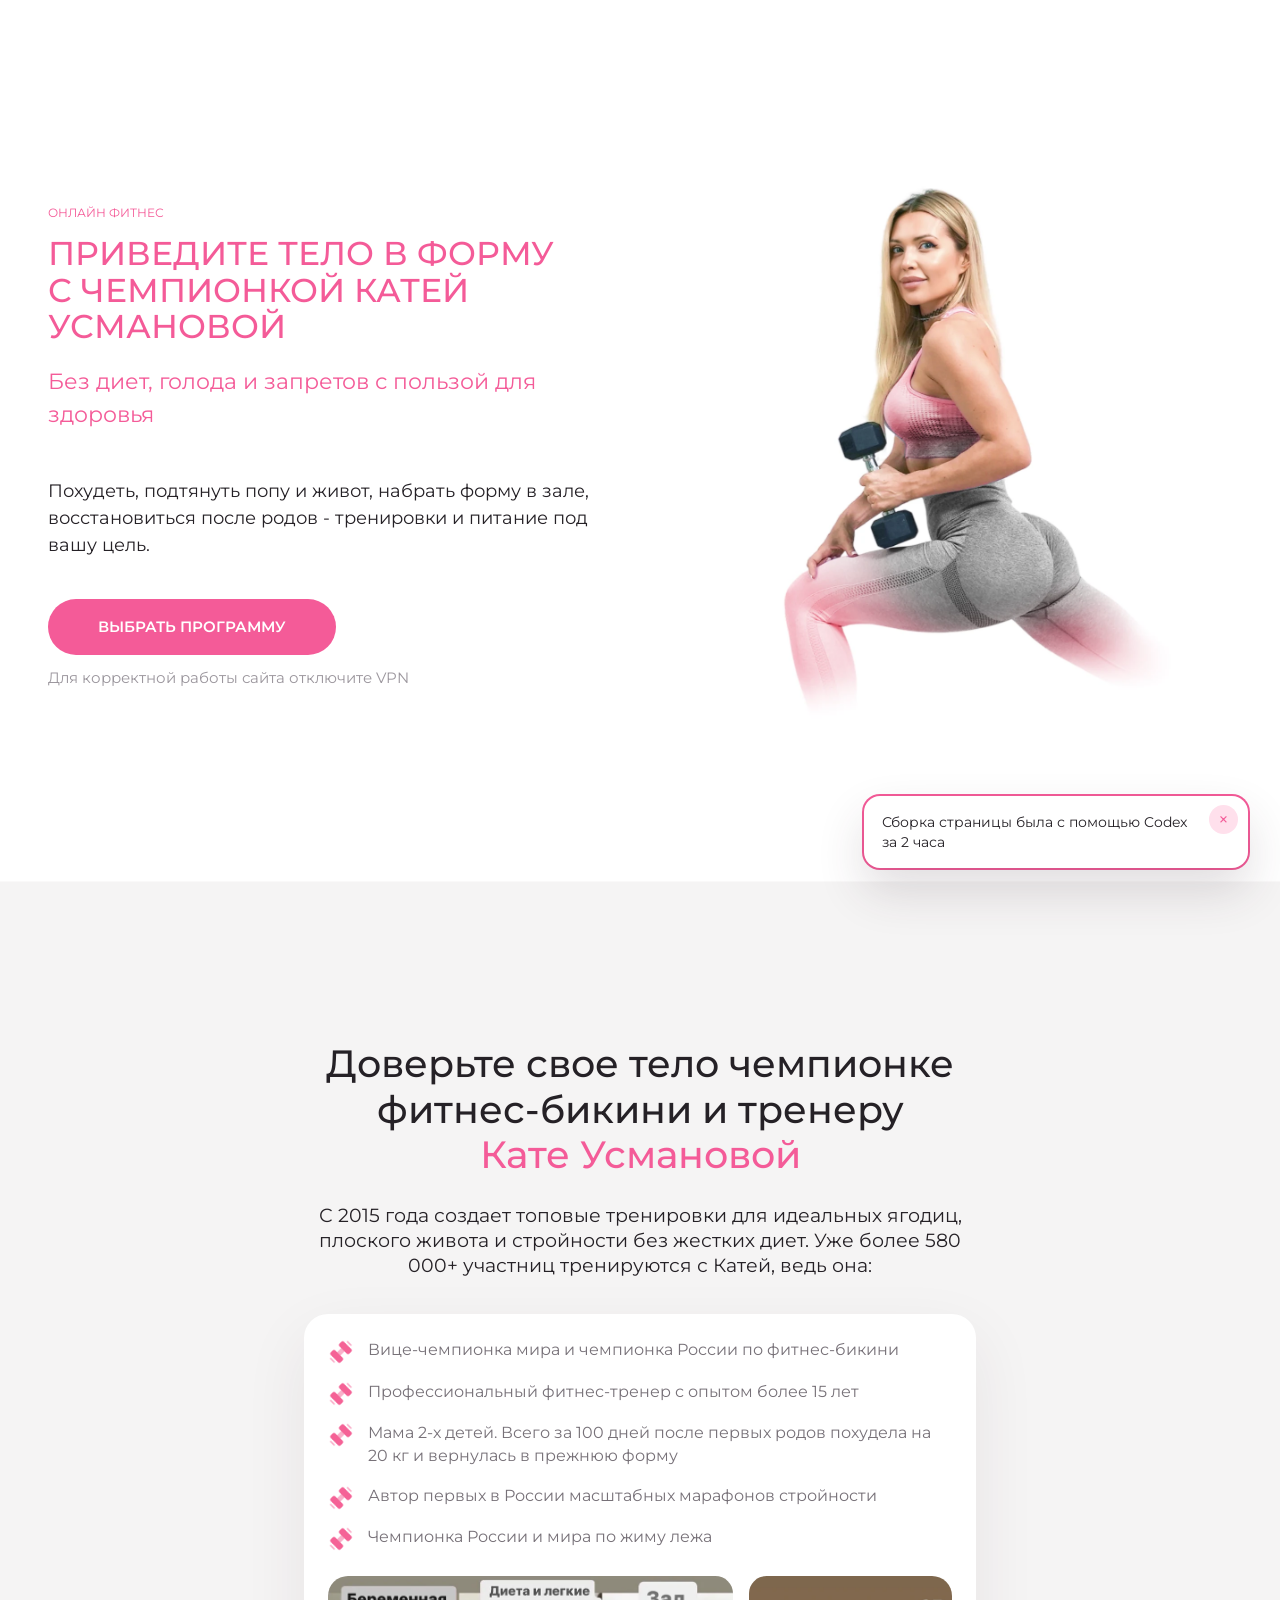
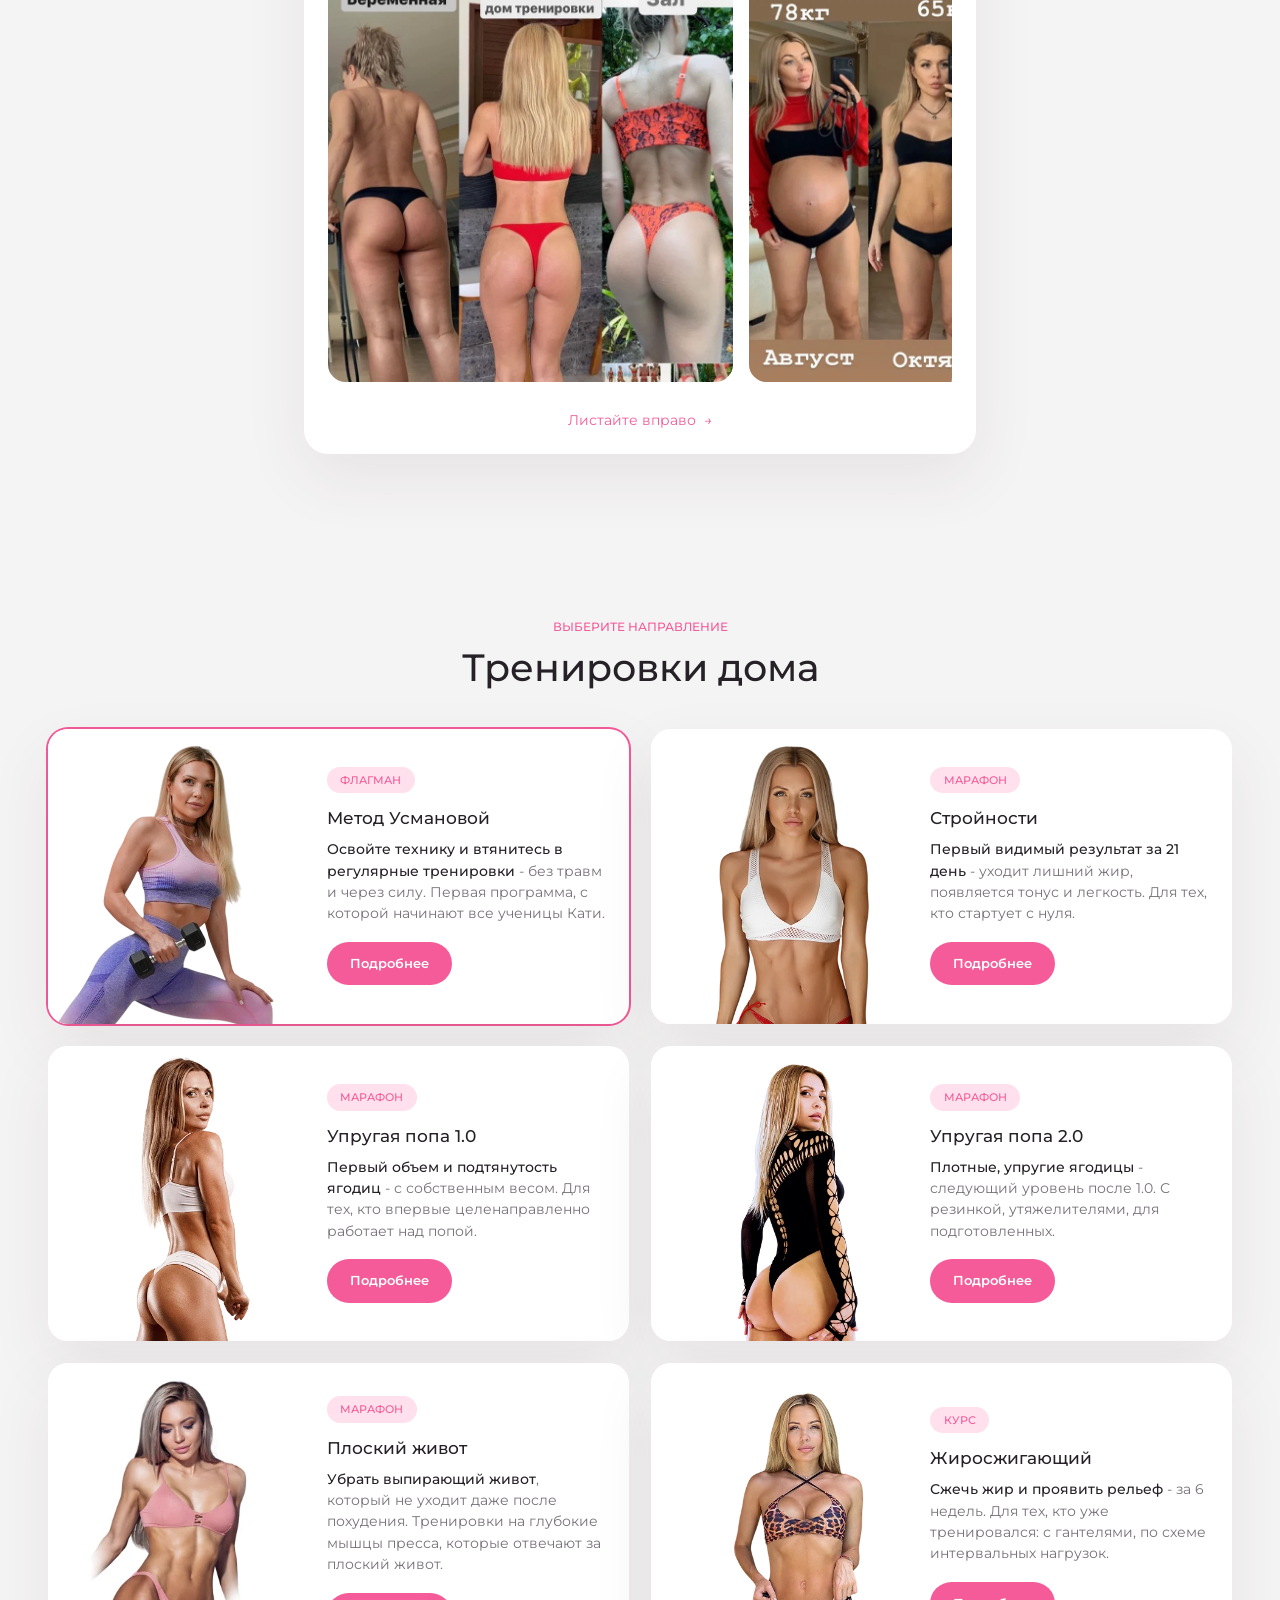
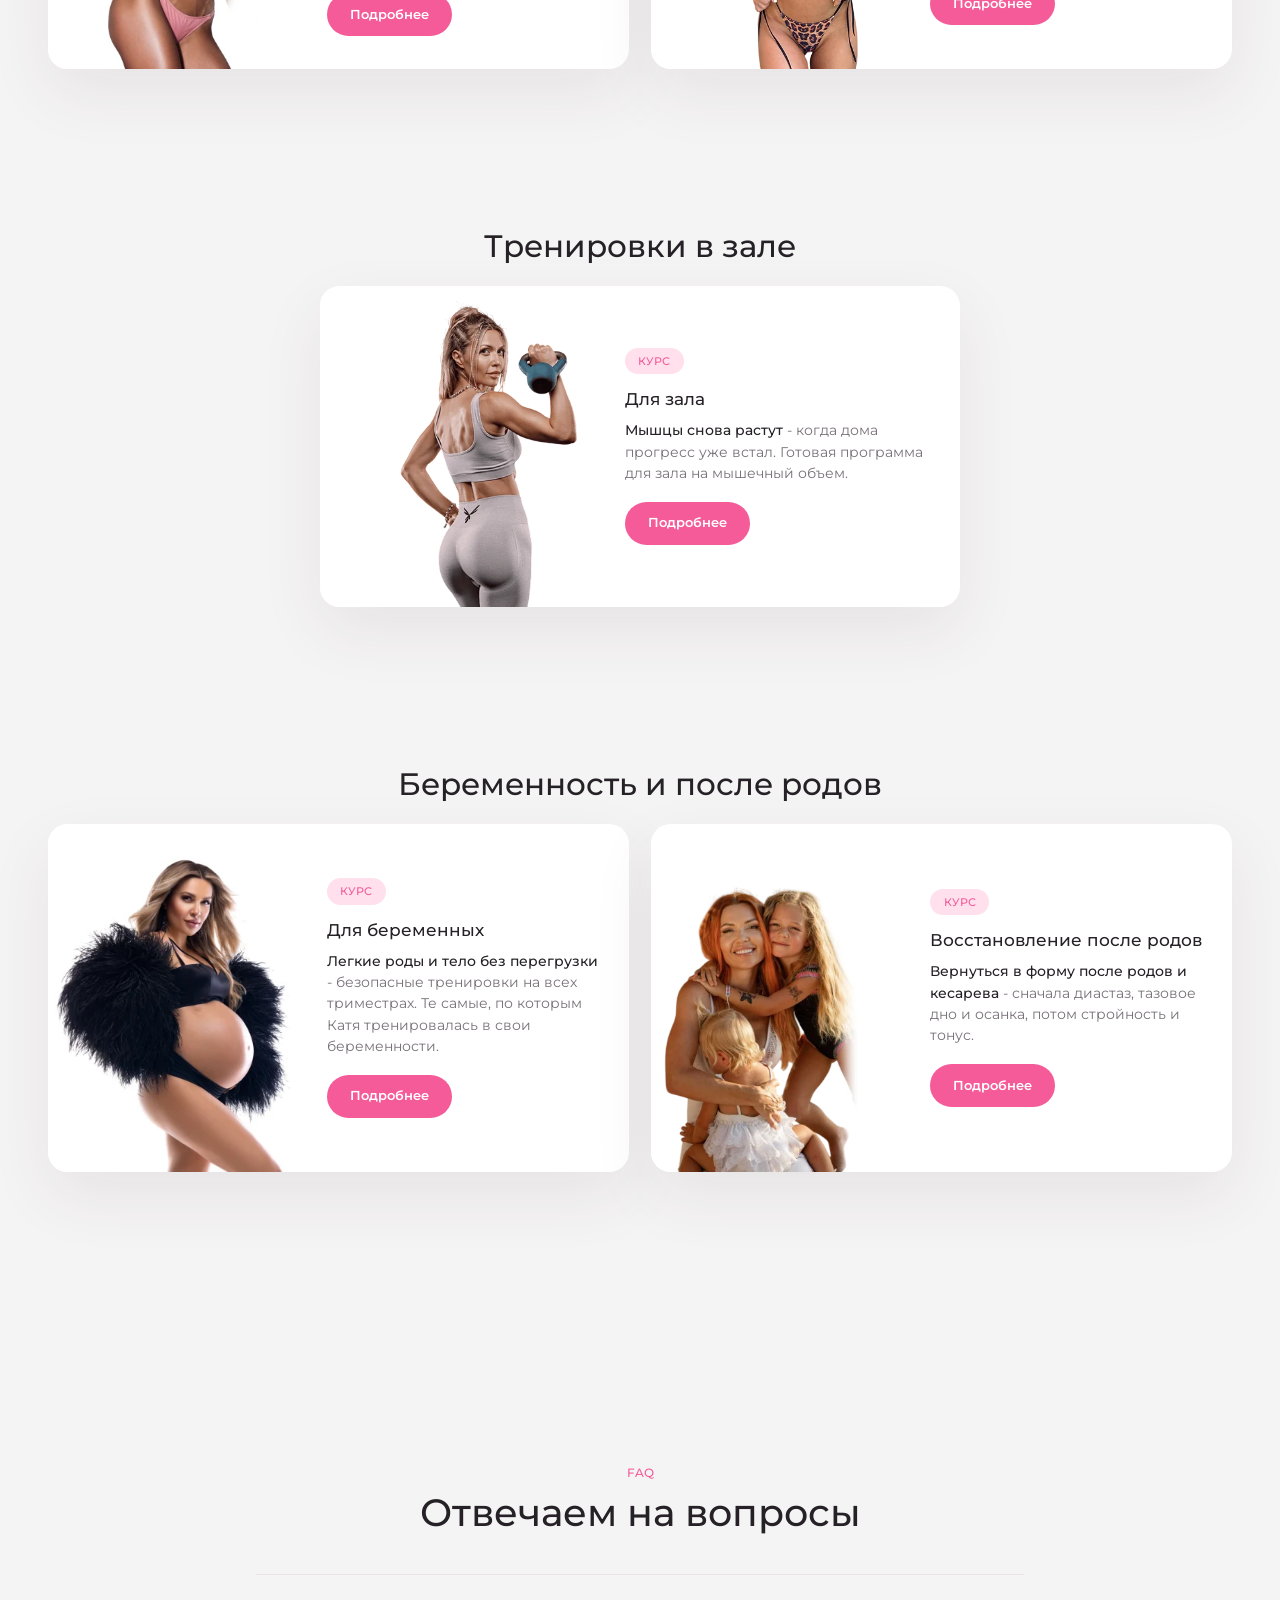
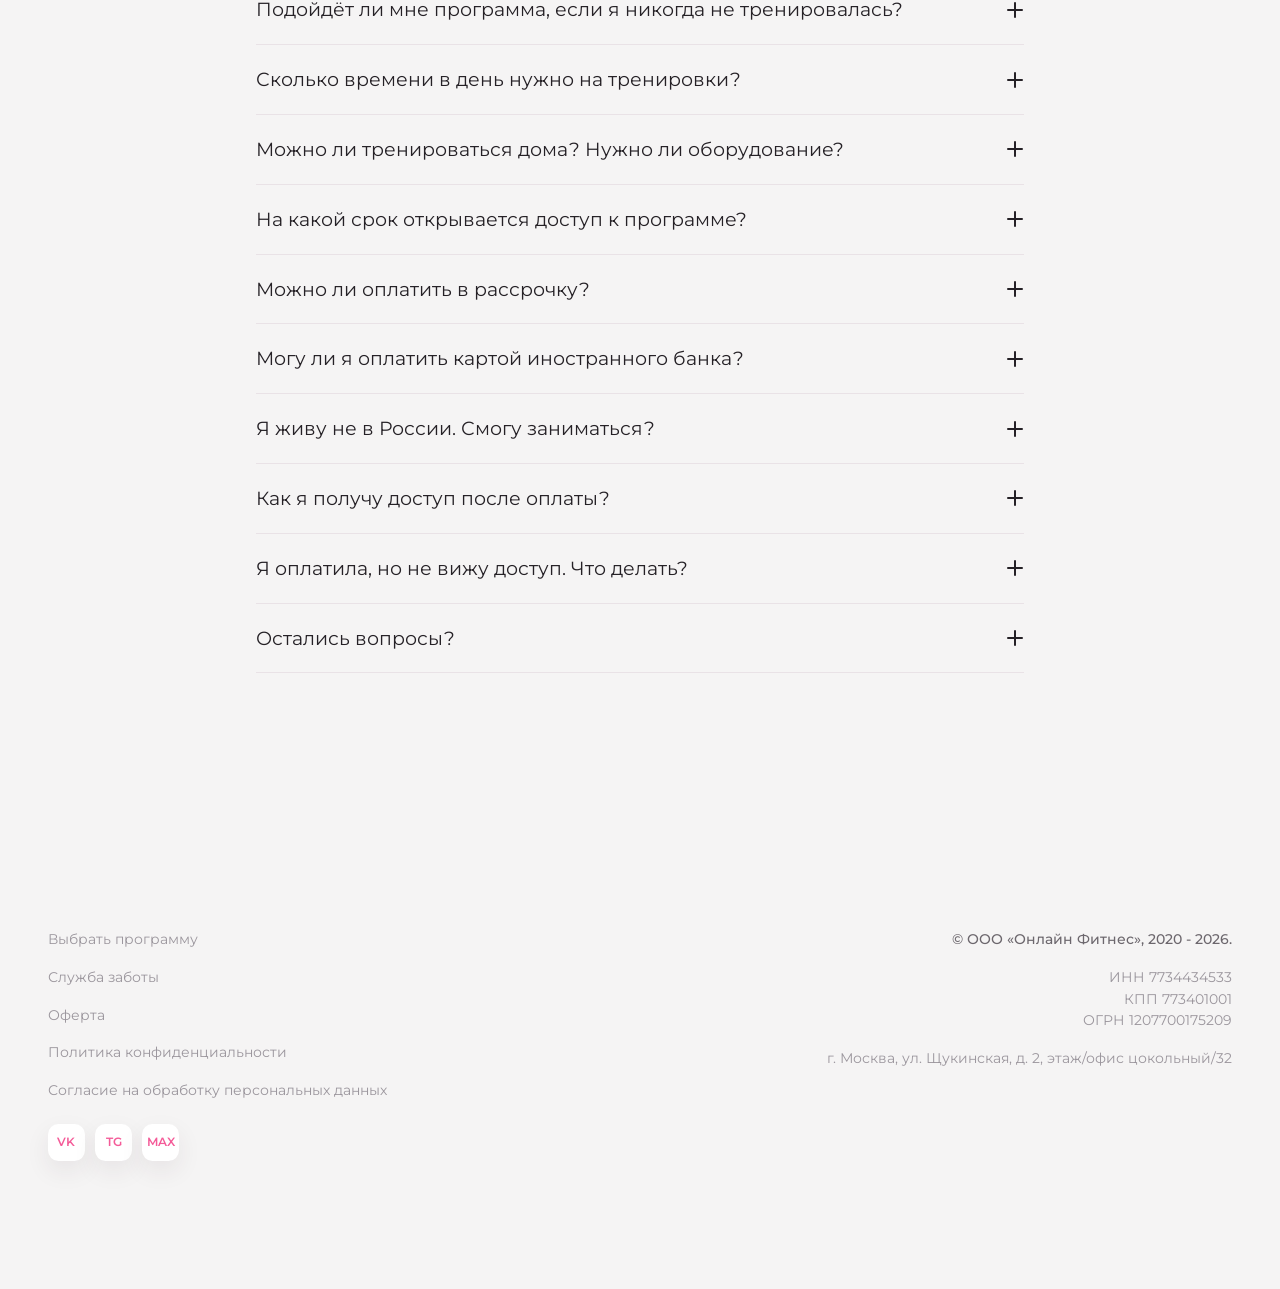
<file: index.html>
<!doctype html>
<html lang="ru">
  <head>
    <meta charset="utf-8">
    <meta name="viewport" content="width=device-width, initial-scale=1">
    <title>Онлайн Фитнес с Катей Усмановой</title>
    <meta
      name="description"
      content="Тренировки дома, в зале, во время беременности и после родов с Катей Усмановой."
    >
    <link rel="preconnect" href="https://fonts.googleapis.com">
    <link rel="preconnect" href="https://fonts.gstatic.com" crossorigin>
    <link
      href="https://fonts.googleapis.com/css2?family=Montserrat:wght@400;500;600;700;800&display=swap"
      rel="stylesheet"
    >
    <link rel="stylesheet" href="styles.css?v=20260623-6">
  </head>
  <body>
    <header class="hero" id="top">
      <div class="hero__content">
        <p class="hero__kicker">Онлайн фитнес</p>
        <h1>
          <span class="hero__title-line hero__title-line--nowrap">Приведите тело в форму</span>
          <span class="hero__title-line">с чемпионкой Катей</span>
          <span class="hero__title-line">Усмановой</span>
        </h1>
        <p class="hero__lead">Без диет, голода и запретов с пользой для здоровья</p>
        <p class="hero__text">
          Похудеть, подтянуть попу и живот, набрать форму в зале, восстановиться после родов -
          тренировки и питание под вашу цель.
        </p>
        <div class="hero__actions">
          <a class="button button--primary" href="#programs">Выбрать программу</a>
          <span>Для корректной работы сайта отключите VPN</span>
        </div>
      </div>
      <div class="hero__media" aria-hidden="true">
        <img src="assets/hero-kate.webp" alt="">
      </div>
    </header>

    <main>
      <section class="trust" aria-labelledby="trust-title">
        <div class="trust__intro">
          <h2 id="trust-title">
            Доверьте свое тело чемпионке фитнес-бикини и тренеру
            <span>Кате Усмановой</span>
          </h2>
          <p>
            С 2015 года создает топовые тренировки для идеальных ягодиц, плоского живота
            и стройности без жестких диет. Уже более 580 000+ участниц тренируются с Катей,
            ведь она:
          </p>
        </div>

        <div class="trust__card">
          <ul class="trust__facts">
            <li>Вице-чемпионка мира и чемпионка России по фитнес-бикини</li>
            <li>Профессиональный фитнес-тренер с опытом более 15 лет</li>
            <li>Мама 2-х детей. Всего за 100 дней после первых родов похудела на 20 кг и вернулась в прежнюю форму</li>
            <li>Автор первых в России масштабных марафонов стройности</li>
            <li>Чемпионка России и мира по жиму лежа</li>
          </ul>

          <div class="trust-slider" data-trust-slider>
            <div class="trust-slider__viewport">
              <div class="trust-slider__track" data-trust-track>
                <figure class="trust-slide is-active">
                  <img src="assets/results-01.webp" alt="Результаты учениц в домашних тренировках и зале">
                </figure>
                <figure class="trust-slide">
                  <img src="assets/results-02.webp" alt="Трансформация тела после беременности">
                </figure>
                <figure class="trust-slide">
                  <img src="assets/results-03.webp" alt="Результат похудения и тонуса живота">
                </figure>
                <figure class="trust-slide">
                  <img src="assets/results-04.webp" alt="Восстановление формы после родов">
                </figure>
                <figure class="trust-slide">
                  <img src="assets/results-05.webp" alt="Форма после беременности и тренировок">
                </figure>
                <figure class="trust-slide">
                  <img src="assets/results-06.webp" alt="Результат программы в зале">
                </figure>
                <figure class="trust-slide">
                  <img src="assets/results-07.webp" alt="Сравнение результата тренировок">
                </figure>
              </div>
            </div>
            <p class="trust-slider__hint">Листайте вправо <span aria-hidden="true">→</span></p>
          </div>
        </div>
      </section>

      <section class="programs" id="programs" aria-labelledby="programs-title">
        <div class="section-heading">
          <span>Выберите направление</span>
          <h2 id="programs-title">Тренировки дома</h2>
        </div>

        <div class="program-group">
          <div class="program-grid">
            <a class="program-card program-card--method program-card--featured" href="program.html?program=method">
              <img src="assets/method.webp" alt="Метод Усмановой">
              <div class="program-card__body">
                <span class="program-card__label">Флагман</span>
                <h4>Метод Усмановой</h4>
                <p><span>Освойте технику и втянитесь в регулярные тренировки</span> - без травм и через силу. Первая программа, с которой начинают все ученицы Кати.</p>
                <span class="button button--small">Подробнее</span>
              </div>
            </a>
            <a class="program-card program-card--slim" href="program.html?program=slim">
              <img src="assets/slim.webp" alt="Стройности">
              <div class="program-card__body">
                <span class="program-card__label">Марафон</span>
                <h4>Стройности</h4>
                <p><span>Первый видимый результат за 21 день</span> - уходит лишний жир, появляется тонус и легкость. Для тех, кто стартует с нуля.</p>
                <span class="button button--small">Подробнее</span>
              </div>
            </a>
            <a class="program-card program-card--glutes-10" href="program.html?program=glutes-10">
              <img src="assets/glutes-10.webp" alt="Упругая попа 1.0">
              <div class="program-card__body">
                <span class="program-card__label">Марафон</span>
                <h4>Упругая попа 1.0</h4>
                <p><span>Первый объем и подтянутость ягодиц</span> - с собственным весом. Для тех, кто впервые целенаправленно работает над попой.</p>
                <span class="button button--small">Подробнее</span>
              </div>
            </a>
            <a class="program-card program-card--glutes-20" href="program.html?program=glutes-20">
              <img src="assets/glutes-20.webp" alt="Упругая попа 2.0">
              <div class="program-card__body">
                <span class="program-card__label">Марафон</span>
                <h4>Упругая попа 2.0</h4>
                <p><span>Плотные, упругие ягодицы</span> - следующий уровень после 1.0. С резинкой, утяжелителями, для подготовленных.</p>
                <span class="button button--small">Подробнее</span>
              </div>
            </a>
            <a class="program-card program-card--abs" href="program.html?program=abs">
              <img src="assets/abs.webp" alt="Плоский живот">
              <div class="program-card__body">
                <span class="program-card__label">Марафон</span>
                <h4>Плоский живот</h4>
                <p><span>Убрать выпирающий живот</span>, который не уходит даже после похудения. Тренировки на глубокие мышцы пресса, которые отвечают за плоский живот.</p>
                <span class="button button--small">Подробнее</span>
              </div>
            </a>
            <a class="program-card program-card--fatburn" href="program.html?program=fatburn">
              <img src="assets/fatburn.webp" alt="Жиросжигающий">
              <div class="program-card__body">
                <span class="program-card__label">Курс</span>
                <h4>Жиросжигающий</h4>
                <p><span>Сжечь жир и проявить рельеф</span> - за 6 недель. Для тех, кто уже тренировался: с гантелями, по схеме интервальных нагрузок.</p>
                <span class="button button--small">Подробнее</span>
              </div>
            </a>
          </div>
        </div>

        <div class="program-group">
          <h3>Тренировки в зале</h3>
          <div class="program-grid program-grid--single">
            <a class="program-card program-card--gym" href="program.html?program=gym">
              <img src="assets/gym.webp" alt="Для зала">
              <div class="program-card__body">
                <span class="program-card__label">Курс</span>
                <h4>Для зала</h4>
                <p><span>Мышцы снова растут</span> - когда дома прогресс уже встал. Готовая программа для зала на мышечный объем.</p>
                <span class="button button--small">Подробнее</span>
              </div>
            </a>
          </div>
        </div>

        <div class="program-group">
          <h3>Беременность и после родов</h3>
          <div class="program-grid">
            <a class="program-card program-card--pregnancy" href="program.html?program=pregnancy">
              <img src="assets/pregnancy.webp" alt="Для беременных">
              <div class="program-card__body">
                <span class="program-card__label">Курс</span>
                <h4>Для беременных</h4>
                <p><span>Легкие роды и тело без перегрузки</span> - безопасные тренировки на всех триместрах. Те самые, по которым Катя тренировалась в свои беременности.</p>
                <span class="button button--small">Подробнее</span>
              </div>
            </a>
            <a class="program-card program-card--postpartum" href="program.html?program=postpartum">
              <img src="assets/postpartum.webp" alt="Восстановление после родов">
              <div class="program-card__body">
                <span class="program-card__label">Курс</span>
                <h4>Восстановление после родов</h4>
                <p><span>Вернуться в форму после родов и кесарева</span> - сначала диастаз, тазовое дно и осанка, потом стройность и тонус.</p>
                <span class="button button--small">Подробнее</span>
              </div>
            </a>
          </div>
        </div>
      </section>

      <section class="faq" aria-labelledby="faq-title">
        <div class="section-heading">
          <span>FAQ</span>
          <h2 id="faq-title">Отвечаем на вопросы</h2>
        </div>
        <div class="faq__list">
          <div class="faq-item">
            <button class="faq-item__button" type="button" aria-expanded="false">
              Подойдёт ли мне программа, если я никогда не тренировалась?
              <span></span>
            </button>
            <div class="faq-item__panel">
              <p>Да. На витрине есть программы для старта с нуля - например, Метод Усмановой и Марафон стройности. Катя показывает и объясняет каждое движение, вы просто повторяете. Если не знаете, с чего начать, напишите нам - поможем выбрать программу под вашу цель и уровень.</p>
            </div>
          </div>
          <div class="faq-item">
            <button class="faq-item__button" type="button" aria-expanded="false">
              Сколько времени в день нужно на тренировки?
              <span></span>
            </button>
            <div class="faq-item__panel">
              <p>От 20 до 45 минут. Заниматься можно в любое удобное время - расписания нет, уроки открыты, включаете когда вам удобно днём или вечером.</p>
            </div>
          </div>
          <div class="faq-item">
            <button class="faq-item__button" type="button" aria-expanded="false">
              Можно ли тренироваться дома? Нужно ли оборудование?
              <span></span>
            </button>
            <div class="faq-item__panel">
              <p>Да, все программы рассчитаны на занятия дома. Для большинства достаточно коврика и собственного веса. Для некоторых программ пригодится минимальный инвентарь - фитнес-резинка, лёгкие гантели или утяжелители. Его можно заменить подручными средствами, например бутылками с водой. Что именно нужно, указано в описании каждой программы.</p>
            </div>
          </div>
          <div class="faq-item">
            <button class="faq-item__button" type="button" aria-expanded="false">
              На какой срок открывается доступ к программе?
              <span></span>
            </button>
            <div class="faq-item__panel">
              <p>Срок доступа указан в описании каждой программы.</p>
            </div>
          </div>
          <div class="faq-item">
            <button class="faq-item__button" type="button" aria-expanded="false">
              Можно ли оплатить в рассрочку?
              <span></span>
            </button>
            <div class="faq-item__panel">
              <p>Да, рассрочка доступна. Условия указаны при оформлении заказа.</p>
            </div>
          </div>
          <div class="faq-item">
            <button class="faq-item__button" type="button" aria-expanded="false">
              Могу ли я оплатить картой иностранного банка?
              <span></span>
            </button>
            <div class="faq-item__panel">
              <p>Да. При оформлении заказа нажмите «Оплатить картой иностранного банка», выберите удобный способ на платёжной странице и подтвердите оплату.</p>
            </div>
          </div>
          <div class="faq-item">
            <button class="faq-item__button" type="button" aria-expanded="false">
              Я живу не в России. Смогу заниматься?
              <span></span>
            </button>
            <div class="faq-item__panel">
              <p>Да. Тренировки доступны в любой точке мира - нужен только смартфон, планшет или компьютер с интернетом.</p>
            </div>
          </div>
          <div class="faq-item">
            <button class="faq-item__button" type="button" aria-expanded="false">
              Как я получу доступ после оплаты?
              <span></span>
            </button>
            <div class="faq-item__panel">
              <p>Доступ к программам открывается в личном кабинете сразу после оплаты. Авторизация - по номеру телефона, который вы указали при оформлении заказа.</p>
            </div>
          </div>
          <div class="faq-item">
            <button class="faq-item__button" type="button" aria-expanded="false">
              Я оплатила, но не вижу доступ. Что делать?
              <span></span>
            </button>
            <div class="faq-item__panel">
              <p>Проверьте, что авторизовались по тому же номеру телефона, который указывали при оплате. Письмо-подтверждение приходит на почту в течение суток - загляните и в папку «Спам». Если доступа всё равно нет, напишите в поддержку, поможем.</p>
            </div>
          </div>
          <div class="faq-item">
            <button class="faq-item__button" type="button" aria-expanded="false">
              Остались вопросы?
              <span></span>
            </button>
            <div class="faq-item__panel">
              <p>Напишите нам - поможем выбрать программу и ответим на любой вопрос. ВК: vk.ru/usmanovateam. Почта: help@usmanovasport.ru</p>
            </div>
          </div>
        </div>
      </section>
    </main>

    <footer class="footer">
      <div class="footer__inner">
        <div class="footer__column footer__column--links">
          <a href="#programs">Выбрать программу</a>
          <a href="https://usmanovafit.gymteam.ru/cms/system/contact">Служба заботы</a>
          <a href="https://usmanovafit.gymteam.ru/oferta_fitnes">Оферта</a>
          <a href="https://usmanovafit.gymteam.ru/protection_fitnes">Политика конфиденциальности</a>
          <a href="https://usmanovafit.gymteam.ru/personaldata">Согласие на обработку персональных данных</a>
          <div class="socials" aria-label="Социальные сети">
            <a href="https://vk.ru/usmanovateam" target="_blank" rel="noopener noreferrer" aria-label="VK">VK</a>
            <a href="https://t.me/UsmanovaSport_bot" target="_blank" rel="noopener noreferrer" aria-label="Telegram">TG</a>
            <a href="https://max.ru/id7734434533_1_bot" target="_blank" rel="noopener noreferrer" aria-label="MAX">MAX</a>
          </div>
        </div>
        <div class="footer__column footer__column--details">
          <p class="footer__brand">© ООО «Онлайн Фитнес», 2020 - 2026.</p>
          <p>ИНН 7734434533<br>КПП 773401001<br>ОГРН 1207700175209</p>
          <p>г. Москва, ул. Щукинская, д. 2, этаж/офис цокольный/32</p>
        </div>
      </div>
    </footer>

    <div class="build-popup" data-build-popup hidden>
      <div class="build-popup__content" role="status" aria-live="polite">
        <p>Сборка страницы была с помощью Codex за 2 часа</p>
        <button class="build-popup__close" type="button" aria-label="Закрыть" data-build-popup-close>×</button>
      </div>
    </div>

    <script src="script.js"></script>
  </body>
</html>
</file>
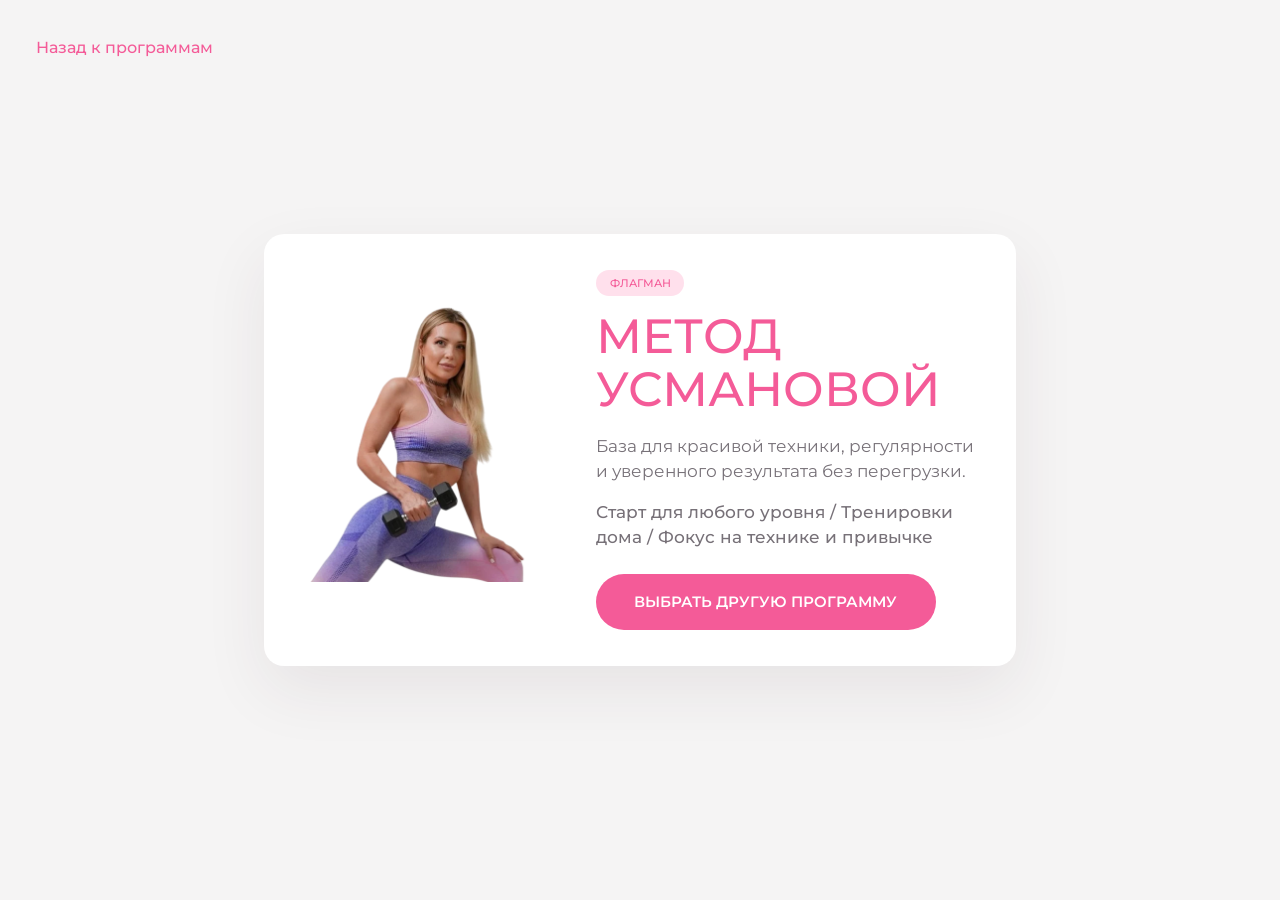
<file: program.html>
<!doctype html>
<html lang="ru">
  <head>
    <meta charset="utf-8">
    <meta name="viewport" content="width=device-width, initial-scale=1">
    <title>Программа тренировок</title>
    <link rel="preconnect" href="https://fonts.googleapis.com">
    <link rel="preconnect" href="https://fonts.gstatic.com" crossorigin>
    <link
      href="https://fonts.googleapis.com/css2?family=Montserrat:wght@400;500;600;700;800&display=swap"
      rel="stylesheet"
    >
    <link rel="stylesheet" href="styles.css">
  </head>
  <body>
    <main class="program-page">
      <a class="back-link" href="index.html#programs">Назад к программам</a>
      <article class="program-detail" id="program-detail">
        <div class="program-detail__media">
          <img id="program-image" src="assets/method.webp" alt="">
        </div>
        <div class="program-detail__text">
          <span class="program-card__label" id="program-type">Программа</span>
          <h1 id="program-title">Метод Усмановой</h1>
          <p id="program-description">
            Подробная информация о программе появится здесь позже.
          </p>
          <p class="program-detail__note">Сейчас это короткая карточка выбранного направления.</p>
          <a class="button button--primary" href="index.html#programs">Выбрать другую программу</a>
        </div>
      </article>
    </main>
    <script src="script.js"></script>
  </body>
</html>
</file>
<file: styles.css>
:root {
  --pink: #f45b98;
  --pink-dark: #e63e82;
  --pink-soft: #ffe0ec;
  --ink: #252126;
  --muted: #777178;
  --line: #e9e2e6;
  --surface: #ffffff;
  --page: #f5f4f4;
  --shadow: 0 1.5rem 4rem rgba(63, 43, 55, 0.08);
  font-size: 16px;
}

* {
  box-sizing: border-box;
}

html {
  scroll-behavior: smooth;
}

body {
  margin: 0;
  color: var(--ink);
  background: var(--page);
  font-family: Montserrat, Arial, sans-serif;
  font-size: 1rem;
  font-weight: 400;
  line-height: 1.5;
  -webkit-font-smoothing: antialiased;
  text-rendering: optimizeLegibility;
}

img {
  display: block;
  max-width: 100%;
}

a {
  color: inherit;
  text-decoration: none;
}

.hero {
  min-height: 45rem;
  display: grid;
  grid-template-columns: minmax(0, 1fr) minmax(20rem, 34rem);
  gap: clamp(1.5rem, 4vw, 5rem);
  align-items: center;
  max-width: 82rem;
  margin: 0 auto;
  padding: clamp(6rem, 12vw, 11rem) clamp(1.25rem, 4vw, 3rem) clamp(8rem, 12vw, 10rem);
  background: #ffffff;
  box-shadow: 0 0 0 100vmax #ffffff;
  clip-path: inset(0 -100vmax);
}

.hero__content {
  max-width: 38rem;
}

.hero__kicker,
.section-heading span,
.program-card__label {
  color: var(--pink);
  font-size: 0.78rem;
  font-weight: 500;
  text-transform: uppercase;
}

.hero h1,
.section-heading h2,
.program-group h3,
.program-detail h1 {
  margin: 0;
  line-height: 1.12;
}

.hero h1 {
  color: var(--pink);
  font-size: clamp(1.9rem, 2.55vw, 2.65rem);
  font-weight: 500;
  text-transform: uppercase;
  animation: heroTitleIn 720ms ease both;
}

.hero__title-line {
  display: block;
}

.hero__title-line--nowrap {
  white-space: nowrap;
}

.hero__kicker {
  font-weight: 400;
}

.hero__lead {
  max-width: 32rem;
  margin: 1.25rem 0 0;
  color: var(--pink);
  font-size: clamp(1.12rem, 1.7vw, 1.45rem);
  font-weight: 400;
}

.hero__text {
  max-width: 34rem;
  margin: 3rem 0 0;
  font-size: clamp(1rem, 1.4vw, 1.25rem);
}

.hero__actions {
  display: grid;
  gap: 0.75rem;
  justify-items: start;
  margin-top: 2.5rem;
}

.hero__actions span {
  color: #9b969d;
  font-size: 0.95rem;
}

.hero__media {
  align-self: end;
}

.hero__media img {
  width: min(100%, 31rem);
  margin-left: auto;
}

@keyframes heroTitleIn {
  from {
    opacity: 0;
    transform: translateY(0.9rem);
  }

  to {
    opacity: 1;
    transform: translateY(0);
  }
}

.button {
  display: inline-flex;
  align-items: center;
  justify-content: center;
  min-height: 3.5rem;
  padding: 0 2.4rem;
  border-radius: 999rem;
  background: var(--pink);
  color: #ffffff;
  font-size: 0.92rem;
  font-weight: 600;
  transition: transform 180ms ease, background-color 180ms ease, box-shadow 180ms ease;
}

.button:hover,
.button:focus-visible {
  background: var(--pink-dark);
  box-shadow: 0 0.9rem 2rem rgba(244, 91, 152, 0.26);
  transform: translateY(-0.12rem);
}

.button--primary {
  min-width: 18rem;
  text-transform: uppercase;
}

.button--small {
  min-height: 2.7rem;
  padding: 0 1.45rem;
  font-size: 0.82rem;
}

.trust {
  max-width: 82rem;
  margin: 0 auto;
  padding: 10rem clamp(1.25rem, 4vw, 3rem) 0;
}

.trust__intro {
  max-width: 48rem;
  margin: 0 auto 2.25rem;
  text-align: center;
}

.trust__intro h2 {
  margin: 0;
  color: var(--ink);
  font-size: clamp(1.8rem, 3vw, 2.75rem);
  font-weight: 500;
  line-height: 1.18;
}

.trust__intro h2 span {
  color: var(--pink);
  white-space: nowrap;
}

.trust__intro p {
  max-width: 42rem;
  margin: 1.6rem auto 0;
  font-size: clamp(1rem, 1.45vw, 1.2rem);
  line-height: 1.35;
}

.trust__card {
  max-width: 42rem;
  margin: 0 auto;
  padding: clamp(1rem, 2vw, 1.5rem);
  border-radius: 1.5rem;
  background: #ffffff;
  box-shadow: var(--shadow);
}

.trust__facts {
  display: grid;
  gap: 1rem;
  margin: 0;
  padding: 0;
  list-style: none;
}

.trust__facts li {
  position: relative;
  min-height: 1.6rem;
  padding-left: 2.5rem;
  color: var(--muted);
  font-size: clamp(0.95rem, 1.25vw, 1.08rem);
  line-height: 1.45;
}

.trust__facts li::before {
  content: "";
  position: absolute;
  top: 0.05rem;
  left: 0;
  width: 1.65rem;
  height: 1.65rem;
  background: url("assets/dumbbell-bullet.webp") center / contain no-repeat;
}

.trust-slider {
  margin-top: 1.6rem;
}

.trust-slider__viewport {
  overflow-x: auto;
  overflow-y: hidden;
  border-radius: 1.25rem;
  scroll-snap-type: x mandatory;
  scrollbar-color: var(--pink) var(--pink-soft);
  scrollbar-width: thin;
  -webkit-overflow-scrolling: touch;
}

.trust-slider__track {
  display: flex;
  gap: 1rem;
  padding-bottom: 1rem;
}

.trust-slide {
  flex: 0 0 calc((100% - 1rem) / 1.5);
  margin: 0;
  background: var(--page);
  border-radius: 1.1rem;
  overflow: hidden;
  scroll-snap-align: start;
}

.trust-slide img {
  width: 100%;
  aspect-ratio: 1 / 1;
  object-fit: cover;
  object-position: center;
}

.trust-slider__viewport::-webkit-scrollbar {
  height: 0.45rem;
}

.trust-slider__viewport::-webkit-scrollbar-track {
  border-radius: 999rem;
  background: var(--pink-soft);
}

.trust-slider__viewport::-webkit-scrollbar-thumb {
  border-radius: 999rem;
  background: var(--pink);
}

.trust-slider__hint {
  margin: 0.75rem 0 0;
  color: var(--pink);
  font-size: 0.86rem;
  text-align: center;
}

.trust-slider__hint span {
  display: inline-block;
  margin-left: 0.2rem;
}

.programs,
.faq {
  max-width: 82rem;
  margin: 0 auto;
  padding: 10rem clamp(1.25rem, 4vw, 3rem);
}

.section-heading {
  max-width: 40rem;
  margin: 0 auto 2.5rem;
  text-align: center;
}

.section-heading h2 {
  margin-top: 0.45rem;
  font-size: clamp(1.8rem, 3vw, 2.75rem);
  font-weight: 500;
}

.program-group + .program-group {
  margin-top: 10rem;
}

.program-group h3 {
  margin-bottom: 1.4rem;
  text-align: center;
  font-size: clamp(1.45rem, 2.4vw, 2.2rem);
  font-weight: 500;
}

.program-grid {
  display: grid;
  grid-template-columns: repeat(2, minmax(0, 1fr));
  gap: 1.4rem;
}

.program-grid--single {
  max-width: 40rem;
  margin: 0 auto;
  grid-template-columns: 1fr;
}

.program-card {
  display: grid;
  grid-template-columns: minmax(9rem, 44%) minmax(0, 1fr);
  min-height: 17rem;
  overflow: hidden;
  border: 0;
  border-radius: 1.25rem;
  background: var(--surface);
  box-shadow: var(--shadow);
  transition: transform 180ms ease, box-shadow 180ms ease;
}

.program-card.reveal-on-scroll {
  opacity: 0;
  transform: translateY(1.25rem);
}

.program-card.reveal-on-scroll.is-visible {
  opacity: 1;
  transform: translateY(0);
  transition: opacity 560ms ease, transform 560ms ease, box-shadow 180ms ease;
}

.program-card:hover,
.program-card:focus-visible {
  box-shadow: 0 2rem 4rem rgba(63, 43, 55, 0.13), 0 0 0 0.125rem rgba(244, 91, 152, 0.45);
  transform: translateY(-0.18rem);
}

.program-card--featured {
  box-shadow: var(--shadow), 0 0 0 0.125rem var(--pink);
}

.program-card img {
  width: 100%;
  height: 100%;
  padding: 0.35rem 0.25rem 0;
  background: #ffffff;
  object-fit: contain;
  object-position: center bottom;
}

.program-card--method img {
  padding-top: 0.15rem;
}

.program-card--pregnancy img,
.program-card--postpartum img {
  padding-top: 0.2rem;
}

.program-card__body {
  display: flex;
  flex-direction: column;
  align-items: flex-start;
  justify-content: center;
  padding: 1.35rem 1.45rem;
}

.program-card__label {
  display: inline-flex;
  align-items: center;
  min-height: 1.65rem;
  padding: 0 0.85rem;
  border-radius: 999rem;
  background: var(--pink-soft);
  font-size: 0.68rem;
  letter-spacing: 0;
}

.program-card h4 {
  margin: 0.75rem 0 0.5rem;
  font-size: 1.08rem;
  font-weight: 500;
}

.program-card p {
  margin: 0 0 1.1rem;
  color: var(--muted);
  font-size: 0.9rem;
  font-weight: 400;
  line-height: 1.48;
}

.program-card p span {
  color: var(--ink);
  font-weight: 500;
}

.faq {
  padding-top: 8rem;
}

.faq__list {
  max-width: 48rem;
  margin: 0 auto;
  border-top: 0.0625rem solid var(--line);
}

.faq-item {
  border-bottom: 0.0625rem solid var(--line);
}

.faq-item__button {
  width: 100%;
  display: grid;
  grid-template-columns: 1fr 1.5rem;
  gap: 1rem;
  align-items: center;
  border: 0;
  padding: 1.25rem 0;
  background: transparent;
  color: var(--ink);
  cursor: pointer;
  font: inherit;
  font-size: clamp(1rem, 1.5vw, 1.28rem);
  font-weight: 400;
  text-align: left;
}

.faq-item__button span {
  position: relative;
  width: 1.1rem;
  height: 1.1rem;
  justify-self: end;
}

.faq-item__button span::before,
.faq-item__button span::after {
  content: "";
  position: absolute;
  top: 50%;
  left: 50%;
  width: 1rem;
  height: 0.125rem;
  border-radius: 999rem;
  background: var(--ink);
  transform: translate(-50%, -50%);
  transition: transform 220ms ease;
}

.faq-item__button span::after {
  transform: translate(-50%, -50%) rotate(90deg);
}

.faq-item__panel {
  display: grid;
  grid-template-rows: 0fr;
  transition: grid-template-rows 260ms ease;
}

.faq-item__panel p {
  min-height: 0;
  overflow: hidden;
  margin: 0;
  color: var(--muted);
  font-size: 0.98rem;
}

.faq-item.is-open .faq-item__panel {
  grid-template-rows: 1fr;
}

.faq-item.is-open .faq-item__panel p {
  padding-bottom: 1.2rem;
}

.faq-item.is-open .faq-item__button span::after {
  transform: translate(-50%, -50%) rotate(0deg);
}

.footer {
  padding: 6rem clamp(1.25rem, 4vw, 3rem) 8rem;
}

.footer__inner {
  max-width: 76rem;
  display: grid;
  grid-template-columns: repeat(2, minmax(0, 1fr));
  gap: 2.5rem;
  margin: 0 auto;
  color: #9b969d;
  font-size: 0.9rem;
}

.footer__brand {
  color: #6c676d;
  font-weight: 500;
}

.footer__column {
  display: grid;
  align-content: start;
  gap: 1rem;
}

.footer__column p {
  margin: 0;
}

.footer__column--links a {
  width: fit-content;
  transition: color 180ms ease;
}

.footer__column--details {
  justify-items: end;
  text-align: right;
}

.footer__column--links a:hover,
.footer__column--links a:focus-visible {
  color: var(--pink);
}

.socials {
  display: flex;
  gap: 0.65rem;
  margin-top: 0.4rem;
}

.socials a {
  display: inline-flex;
  align-items: center;
  justify-content: center;
  width: 2.3rem;
  height: 2.3rem;
  border-radius: 0.65rem;
  background: #ffffff;
  color: var(--pink);
  font-size: 0.72rem;
  font-weight: 600;
  box-shadow: 0 0.6rem 1.5rem rgba(63, 43, 55, 0.08);
}

.build-popup {
  position: fixed;
  right: clamp(1rem, 3vw, 2rem);
  bottom: clamp(1rem, 3vw, 2rem);
  z-index: 20;
  max-width: min(24rem, calc(100vw - 2rem));
}

.build-popup__content {
  position: relative;
  padding: 1rem 3rem 1rem 1.1rem;
  border-radius: 1rem;
  background: #ffffff;
  color: var(--ink);
  box-shadow: 0 1.4rem 3rem rgba(63, 43, 55, 0.16), 0 0 0 0.125rem var(--pink);
  animation: popupIn 420ms ease both;
}

.build-popup__content p {
  margin: 0;
  font-size: 0.9rem;
  line-height: 1.4;
}

.build-popup__close {
  position: absolute;
  top: 0.55rem;
  right: 0.65rem;
  display: inline-flex;
  align-items: center;
  justify-content: center;
  width: 1.8rem;
  height: 1.8rem;
  border: 0;
  border-radius: 999rem;
  background: var(--pink-soft);
  color: var(--pink);
  cursor: pointer;
  font: inherit;
  font-size: 1.2rem;
  line-height: 1;
}

.build-popup.is-closing .build-popup__content {
  animation: popupOut 220ms ease both;
}

@keyframes popupIn {
  from {
    opacity: 0;
    transform: translateY(0.8rem) scale(0.98);
  }

  to {
    opacity: 1;
    transform: translateY(0) scale(1);
  }
}

@keyframes popupOut {
  to {
    opacity: 0;
    transform: translateY(0.4rem) scale(0.98);
  }
}

.program-page {
  position: relative;
  min-height: 100vh;
  display: grid;
  place-content: center;
  justify-items: center;
  gap: 1.25rem;
  padding: clamp(1.25rem, 4vw, 4rem);
}

.back-link {
  position: absolute;
  top: clamp(1.25rem, 4vw, 2.25rem);
  left: clamp(1.25rem, 4vw, 2.25rem);
  width: fit-content;
  color: var(--pink);
  font-weight: 500;
}

.program-detail {
  display: grid;
  grid-template-columns: minmax(10rem, 16rem) minmax(0, 24rem);
  gap: clamp(1.25rem, 4vw, 2.5rem);
  align-items: center;
  width: min(100%, 48rem);
  padding: clamp(1.25rem, 3vw, 2.25rem);
  border-radius: 1.25rem;
  background: #ffffff;
  box-shadow: var(--shadow);
}

.program-detail h1 {
  margin-top: 0.85rem;
  color: var(--pink);
  font-size: clamp(1.75rem, 4vw, 3rem);
  font-weight: 500;
  text-transform: uppercase;
}

.program-detail__text > p {
  max-width: 27rem;
  color: var(--muted);
  font-size: clamp(0.95rem, 1.3vw, 1.08rem);
}

.program-detail__note {
  margin: 0.9rem 0 1.5rem;
  color: var(--ink);
  font-weight: 500;
}

.program-detail__media {
  overflow: hidden;
  border-radius: 1.25rem;
  background: #ffffff;
}

.program-detail__media img {
  width: 100%;
  aspect-ratio: 4 / 5;
  padding: 0.35rem;
  object-fit: contain;
  object-position: top center;
}

@media (max-width: 61.9375rem) {
  .hero {
    min-height: auto;
    grid-template-columns: 1fr;
    background: #ffffff;
  }

  .hero__media {
    order: -1;
    max-width: 24rem;
    margin: 0 auto -2rem;
  }

  .hero__media img {
    margin: 0 auto;
  }

  .hero__text {
    margin-top: 2rem;
  }

  .program-grid {
    grid-template-columns: 1fr;
    max-width: 42rem;
    margin: 0 auto;
  }

  .program-detail {
    grid-template-columns: 1fr;
  }
}

@media (max-width: 61.9375rem) {
  .trust {
    padding: 6rem 1rem 0;
  }

  .trust__card {
    max-width: 42rem;
  }

  .trust-slide img {
    aspect-ratio: 1 / 1;
  }

  .programs,
  .faq {
    padding: 6rem 1rem;
  }

  .program-group + .program-group {
    margin-top: 6rem;
  }

  .faq {
    padding-top: 5rem;
  }

  .footer {
    padding: 4rem 1rem 5rem;
  }

  .hero {
    min-height: calc(100svh - 2rem);
    max-width: 42rem;
    display: flex;
    flex-direction: column;
    justify-content: flex-start;
    gap: 0;
    margin: 1rem auto;
    padding: clamp(1rem, 2.8vw, 1.5rem) clamp(1rem, 2.8vw, 1.5rem) clamp(2rem, 5vw, 3.5rem);
    border-radius: 0.9rem;
    overflow: hidden;
    background: #ffffff;
    box-shadow: none;
    clip-path: none;
  }

  .hero__content {
    display: contents;
    text-align: center;
  }

  .hero__kicker {
    display: none;
  }

  .hero h1 {
    order: 1;
    max-width: 36rem;
    margin: 0 auto;
    font-size: clamp(1.35rem, 3vw, 1.85rem);
    line-height: 1.12;
  }

  .hero__lead {
    order: 2;
    max-width: 28rem;
    margin: 0.7rem auto 0;
    font-size: clamp(0.95rem, 2vw, 1.15rem);
    line-height: 1.25;
  }

  .hero__media {
    order: 3;
    width: 100%;
    max-width: none;
    margin: 1rem auto 0;
    flex: 1 1 auto;
    display: flex;
    align-items: center;
    justify-content: center;
    min-height: 0;
  }

  .hero__media img {
    width: min(100%, 31rem);
    max-height: 53svh;
    margin: 0 auto;
    object-fit: contain;
  }

  .hero__text {
    order: 4;
    max-width: 34rem;
    margin: 0.85rem auto 0;
    font-size: clamp(0.82rem, 1.8vw, 1rem);
    line-height: 1.3;
    text-align: center;
  }

  .hero__actions {
    order: 5;
    justify-items: center;
    width: 100%;
    gap: 0.5rem;
    margin-top: 1rem;
  }

  .hero__actions span {
    font-size: clamp(0.62rem, 1.3vw, 0.78rem);
  }

  .button--primary {
    width: min(100%, 24rem);
    min-width: 0;
    min-height: 3.25rem;
    font-size: 0.86rem;
    letter-spacing: 0.08em;
  }

  .button:hover,
  .button:focus-visible {
    background: var(--pink);
    box-shadow: none;
    transform: none;
  }

  .program-card:hover,
  .program-card:focus-visible {
    box-shadow: var(--shadow);
    transform: none;
  }

  .program-card--featured:hover,
  .program-card--featured:focus-visible {
    box-shadow: var(--shadow), 0 0 0 0.125rem var(--pink);
  }

  .footer__column--links a:hover,
  .footer__column--links a:focus-visible {
    color: inherit;
  }

}

@media (max-width: 42rem) {
  :root {
    font-size: 15px;
  }

  .hero {
    min-height: calc(100svh - 2rem);
    display: flex;
    flex-direction: column;
    justify-content: flex-start;
    gap: 0;
    margin: 1rem;
    padding: 0.7rem 0.75rem 1.5rem;
    border-radius: 0.9rem;
    overflow: hidden;
    background: #ffffff;
    box-shadow: none;
    clip-path: none;
  }

  .hero__content {
    display: contents;
    text-align: center;
  }

  .hero__kicker {
    display: none;
  }

  .hero h1 {
    order: 1;
    max-width: 25rem;
    margin: 0 auto;
    font-size: clamp(0.98rem, 4.9vw, 1.32rem);
    line-height: 1.12;
  }

  .hero__lead {
    order: 2;
    max-width: 18rem;
    margin: 0.55rem auto 0;
    font-size: clamp(0.82rem, 3.5vw, 0.98rem);
    line-height: 1.25;
  }

  .hero__media {
    order: 3;
    width: 100%;
    max-width: none;
    margin: 0.8rem auto 0;
    flex: 1 1 auto;
    display: flex;
    align-items: center;
    justify-content: center;
    min-height: 0;
  }

  .hero__media img {
    width: min(100%, 25rem);
    max-height: 61svh;
    object-fit: contain;
  }

  .hero__text {
    order: 4;
    max-width: 23rem;
    margin: 0.65rem auto 0;
    font-size: clamp(0.62rem, 2.7vw, 0.78rem);
    line-height: 1.25;
  }

  .hero__actions {
    order: 5;
    justify-items: center;
    width: 100%;
    gap: 0.45rem;
    margin-top: 0.75rem;
  }

  .hero__actions span {
    font-size: clamp(0.58rem, 2.4vw, 0.7rem);
  }

  .button--primary {
    width: 100%;
    min-width: 0;
    min-height: 3.15rem;
    font-size: 0.78rem;
    letter-spacing: 0.08em;
  }

  .trust {
    padding-top: 5rem;
  }

  .trust__intro {
    margin-bottom: 1.5rem;
  }

  .trust__intro h2 {
    font-size: clamp(1.45rem, 7vw, 2rem);
  }

  .trust__intro h2 span {
    white-space: normal;
  }

  .trust__intro p {
    margin-top: 1rem;
    font-size: 0.95rem;
  }

  .trust__card {
    padding: 1rem;
    border-radius: 1.25rem;
  }

  .trust__facts {
    gap: 0.85rem;
  }

  .trust__facts li {
    padding-left: 2.1rem;
    font-size: 0.9rem;
  }

  .trust__facts li::before {
    width: 1.35rem;
    height: 1.35rem;
  }

  .program-card {
    grid-template-columns: minmax(9.5rem, 45%) 1fr;
    min-height: 16rem;
  }

  .program-card img {
    padding-left: 0.35rem;
    padding-right: 0.35rem;
  }

  .program-card__body {
    padding: 1rem;
  }

  .program-card h4 {
    font-size: 1rem;
  }

  .program-card p {
    font-size: 0.84rem;
    line-height: 1.45;
  }

  .button--small {
    min-height: 2.35rem;
    padding: 0 1.05rem;
  }

  .footer__inner {
    grid-template-columns: 1fr;
    text-align: center;
  }

  .footer__column,
  .footer__column--links {
    justify-items: center;
  }

  .footer__column--details {
    text-align: center;
  }
}

@media (prefers-reduced-motion: reduce) {
  html {
    scroll-behavior: auto;
  }

  *,
  *::before,
  *::after {
    transition-duration: 0.001ms !important;
    animation-duration: 0.001ms !important;
    animation-iteration-count: 1 !important;
  }

  .program-card.reveal-on-scroll {
    opacity: 1;
    transform: none;
  }
}

@media (max-width: 27rem) {
  .program-card {
    grid-template-columns: 1fr;
  }

  .program-card img {
    max-height: 18rem;
  }
}
</file>
